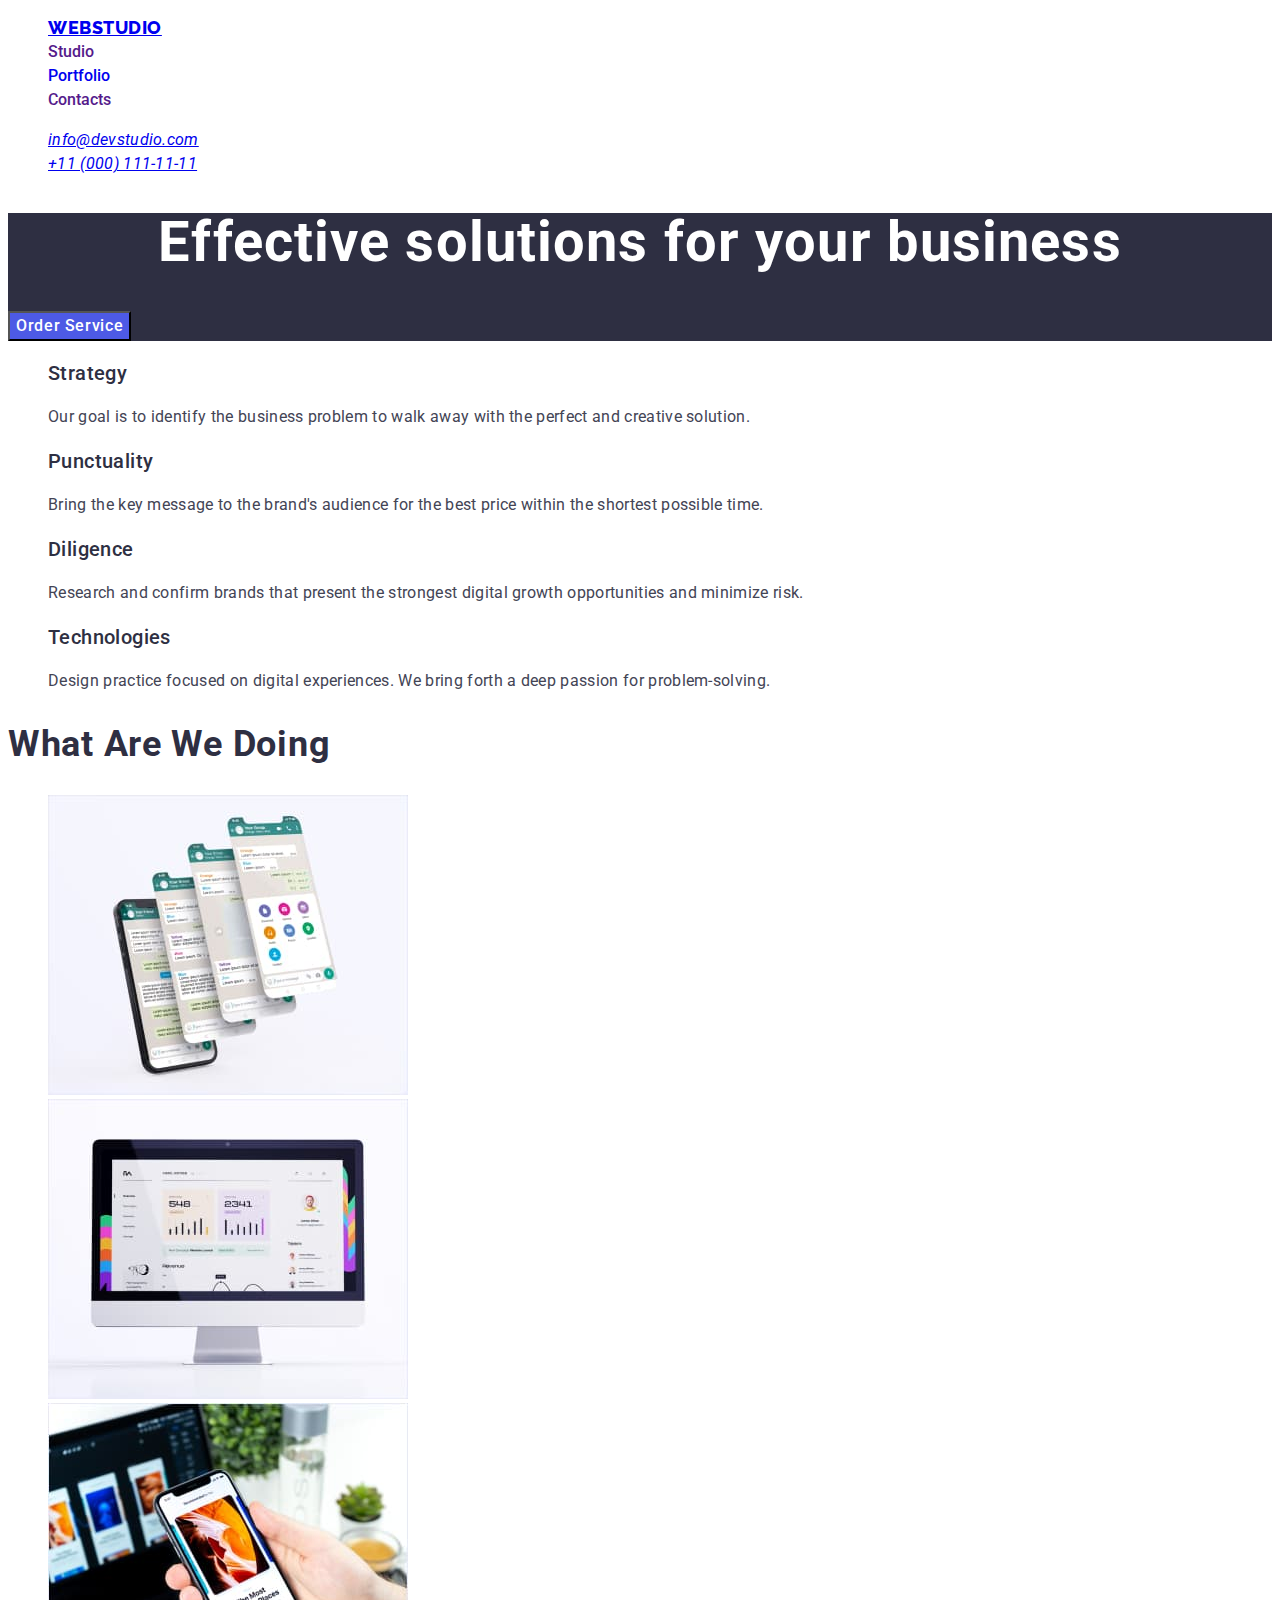
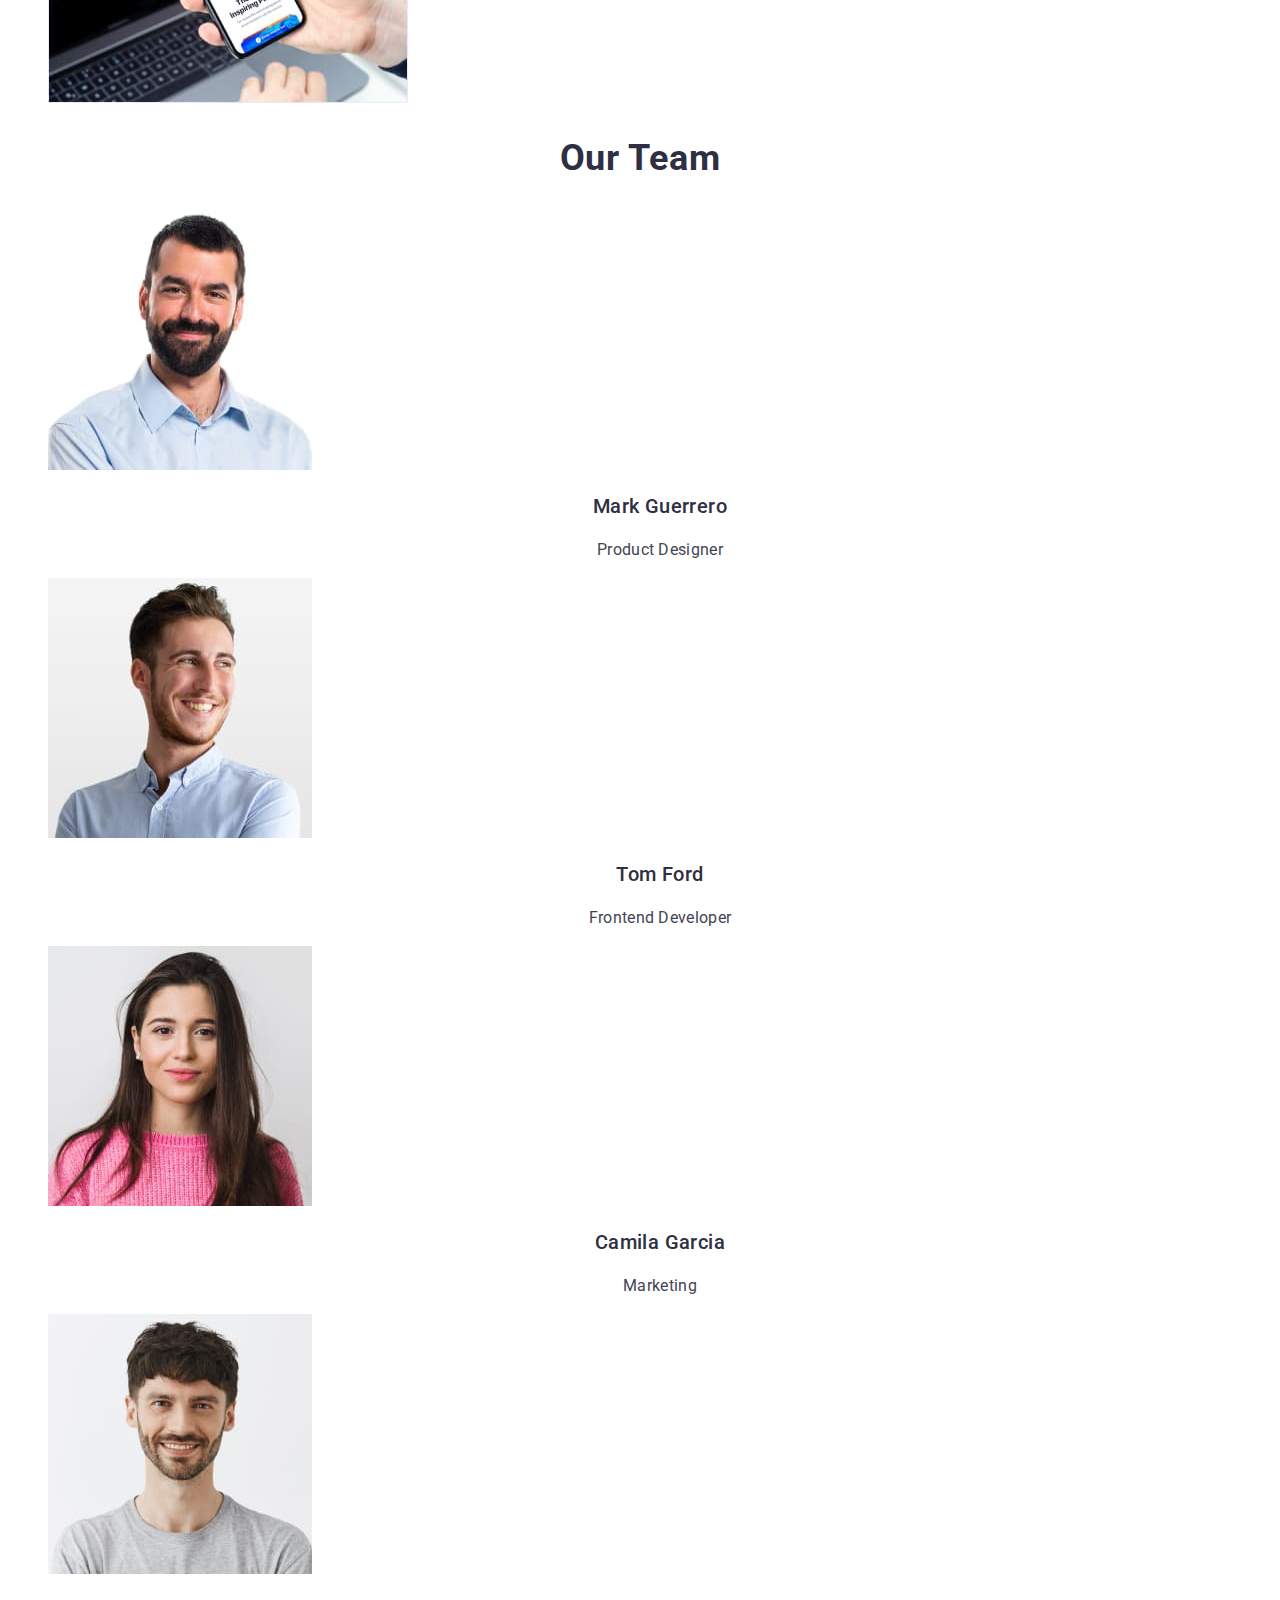
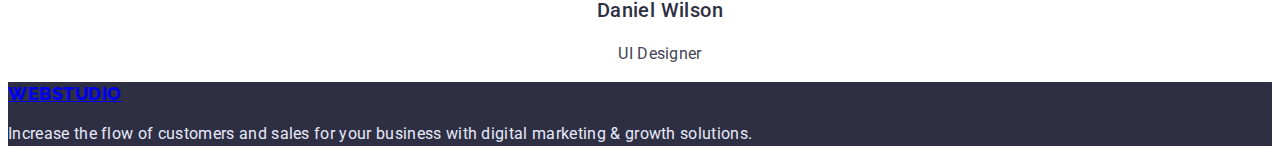
<file: index.html>
<!DOCTYPE html>
<html lang="en">
<head>
    <meta charset="UTF-8">
    <meta http-equiv="X-UA-Compatible" content="IE=edge">
    <meta name="viewport" content="width=device-width, initial-scale=1.0">
    <title>Webstudio (version 3.0)</title>
    <link rel="preconnect" href="https://fonts.googleapis.com">
<link rel="preconnect" href="https://fonts.gstatic.com" crossorigin>
<link href="https://fonts.googleapis.com/css2?family=Raleway:wght@800&family=Roboto:wght@400;500;700;900&display=swap" rel="stylesheet">
<link rel="stylesheet" href="./css/styles.css" />
</head>
<body>
    <header class="header">
        <nav class="header-navigation">
            <ul class="header-list list">
            <a href="./index.html" class="logo">WebStudio</a>
            <li class="header-item"><a href="" class="header-link link">Studio</a></li>
            <li class="header-item"><a href="./portfolio.html" class="header-link link">Portfolio</a></li>
            <li class="header-item"><a href="" class="header-link link">Contacts</a></li>
        </ul>
        </nav>
        <address class="header-contacts">
            <ul class="header-contacts-list list">
                <li class="header-contacts-item link"><a href="mailto:info@devstudio.com" class="header-contacts-email">info@devstudio.com</a></li>
                <li class="header-contacts-item link"><a href="tel:+110001111111" class="header-contacts-tel">+11 (000) 111-11-11</a></li>
            </ul>
        </address>
    </header>
    
    <main>
    <section class="hero">
        <h1 class="hero-title">Effective solutions for your business</h1>
        <button type="button" class="btn">Order Service</button>
    </section>
    <section class="values">
<h2 class="values-name visually-hidden">Principles</h2>
<ul class="values-list list">
    <li class="values-item"><h3 class="values-item-name">Strategy</h3>
        <p class="values-item-text">Our goal is to identify the business problem to walk away with the perfect and creative solution.</p>
    </li>
    <li class="values-item"><h3 class="values-item-name">Punctuality</h3>
        <p class="values-item-text">Bring the key message to the brand's audience for the best price within the shortest possible time.</p>
    </li>
    <li class="values-item"><h3 class="values-item-name">Diligence</h3>
        <p class="values-item-text">Research and confirm brands that present the strongest digital growth opportunities and minimize risk.</p>
    </li>
    <li class="values-item"><h3 class="values-item-name">Technologies</h3>
        <p class="values-item-text">Design practice focused on digital experiences. We bring forth a deep passion for problem-solving.</p>
    </li>
</ul>
    </section>

    <section class="examples">
        <h2 class="examples-title">What are we doing</h2>
        <ul class="examples-list list">
            <li class="examples-item"><img src="./images/screens.jpg" alt="screens" width="360" height="300"></li>
            <li class="examples-item"><img src="./images/mac.jpg" alt="mac" width="360" height="300"></li>
            <li class="examples-item"><img src="./images/application.jpg" alt="application" width="360" height="300"></li>
        </ul>
    </section>

    <section>
        <h2 class="team">Our Team</h2>
        <ul class="team-list list">
            <li class="team-item">
                <img src="./images/mark.jpg" alt="picture of a man" width="264" height="260">
                <h3 class="team-name">Mark Guerrero</h3>
            <p class="team-text">Product Designer</p>
            </li>
            <li class="team-item">
                <img src="./images/tom.jpg" alt="picture of a man" width="264" height="260">
                <h3 class="team-name">Tom Ford</h3>
            <p class="team-text">Frontend Developer</p>
        </li>
            <li class="team-item">
                <img src="./images/camilla.jpg" alt="picture of a woman" width="264" height="260">
                <h3 class="team-name">Camila Garcia</h3>
            <p class="team-text">Marketing</p>
        </li>
            <li class="team-item">
                <img src="./images/dan.jpg" alt="picture of a man" width="264" height="260">
                <h3 class="team-name">Daniel Wilson</h3>
            <p class="team-text">UI Designer</p></li>
        </ul>
    </section>
    </main>

    <footer class="footer">
<a href="./index.html" class="logo">WebStudio</a>
<p class="footer-text">Increase the flow of customers and sales for your business with digital marketing & growth solutions.</p>
    </footer>
</body>
</html>
</file>
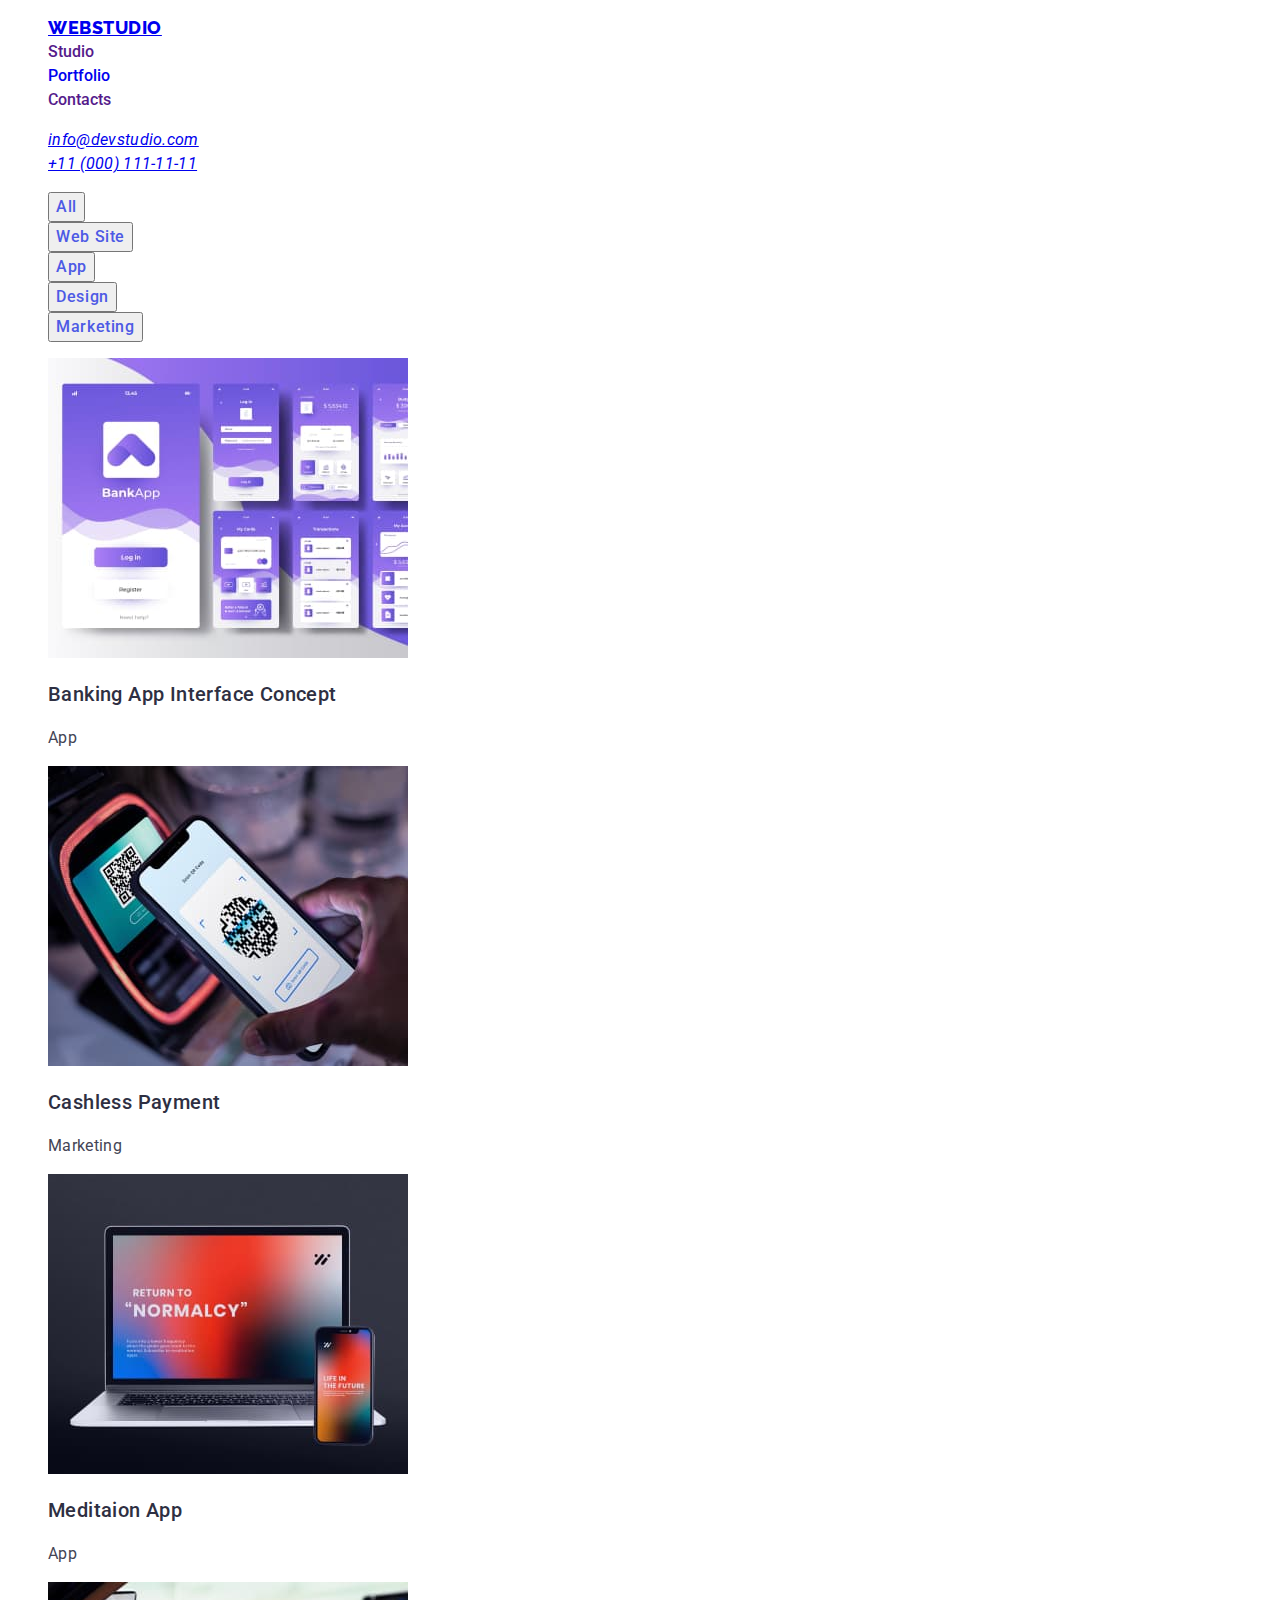
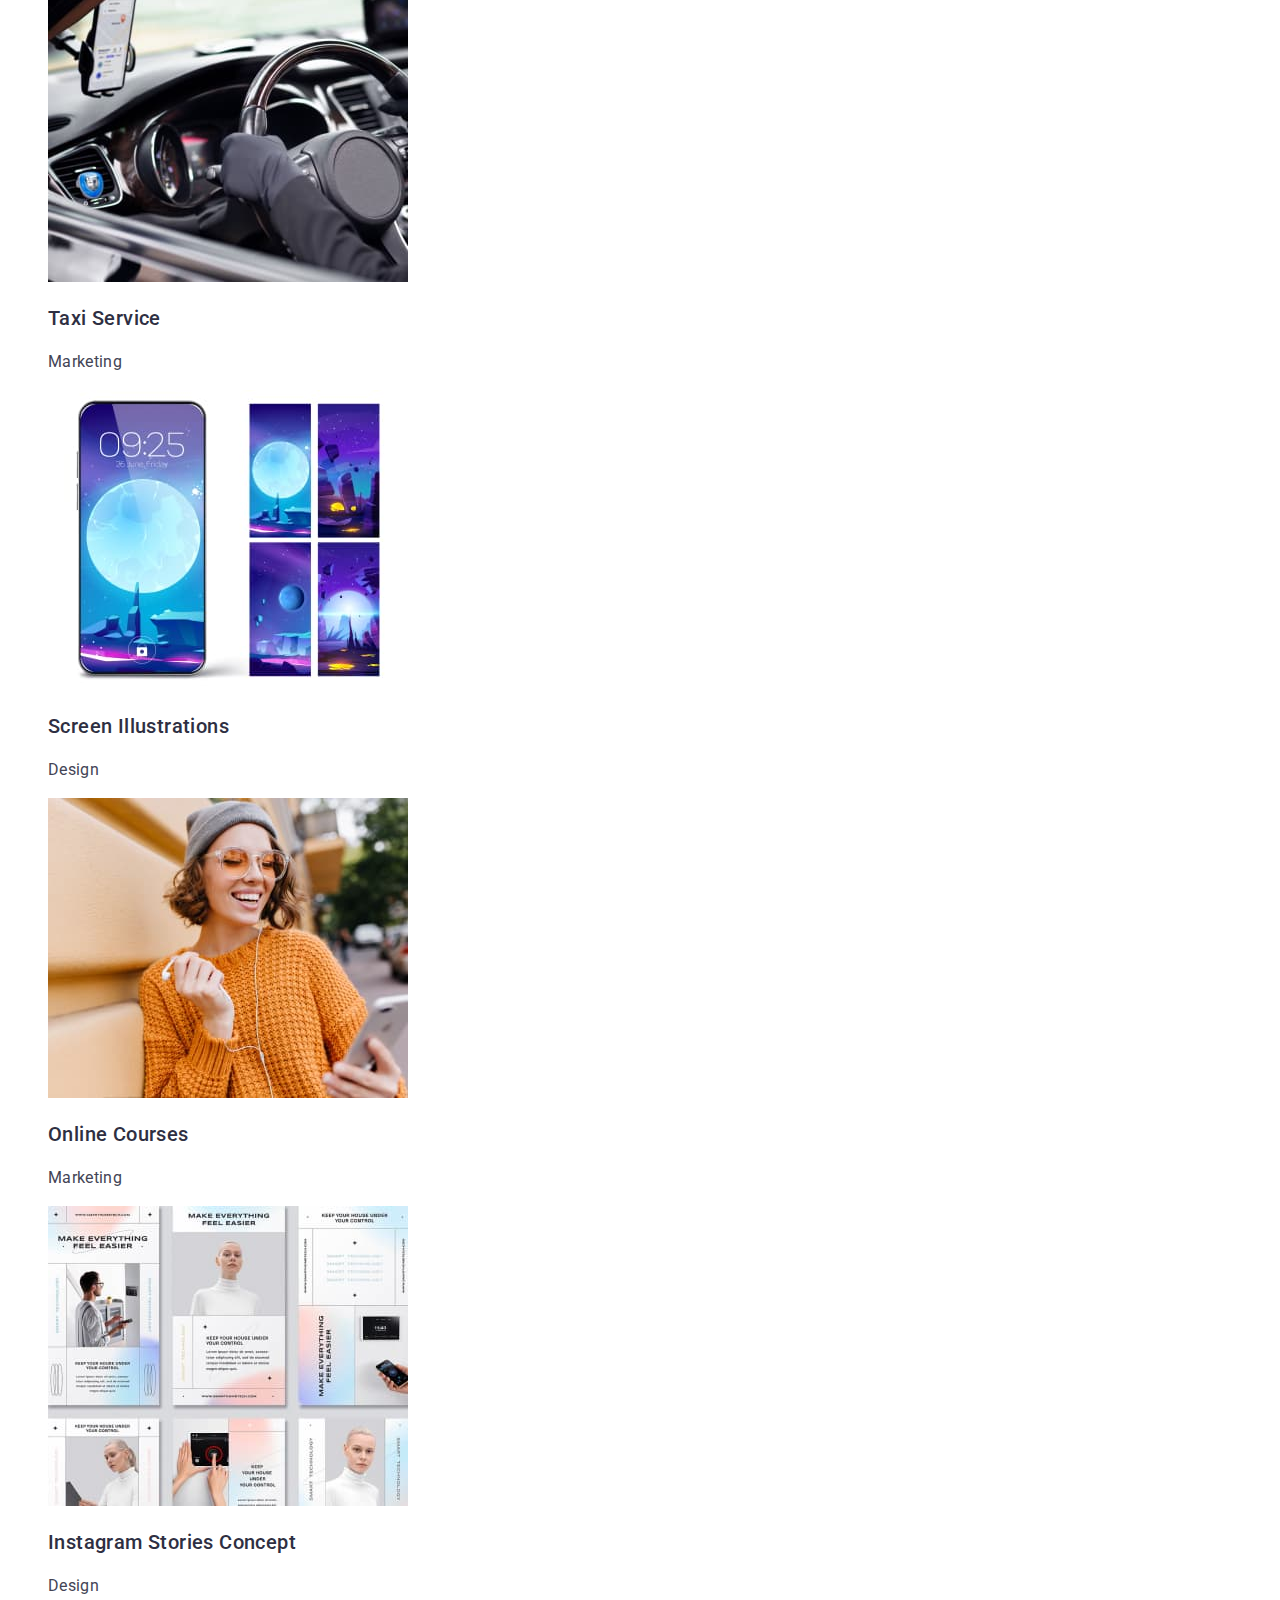
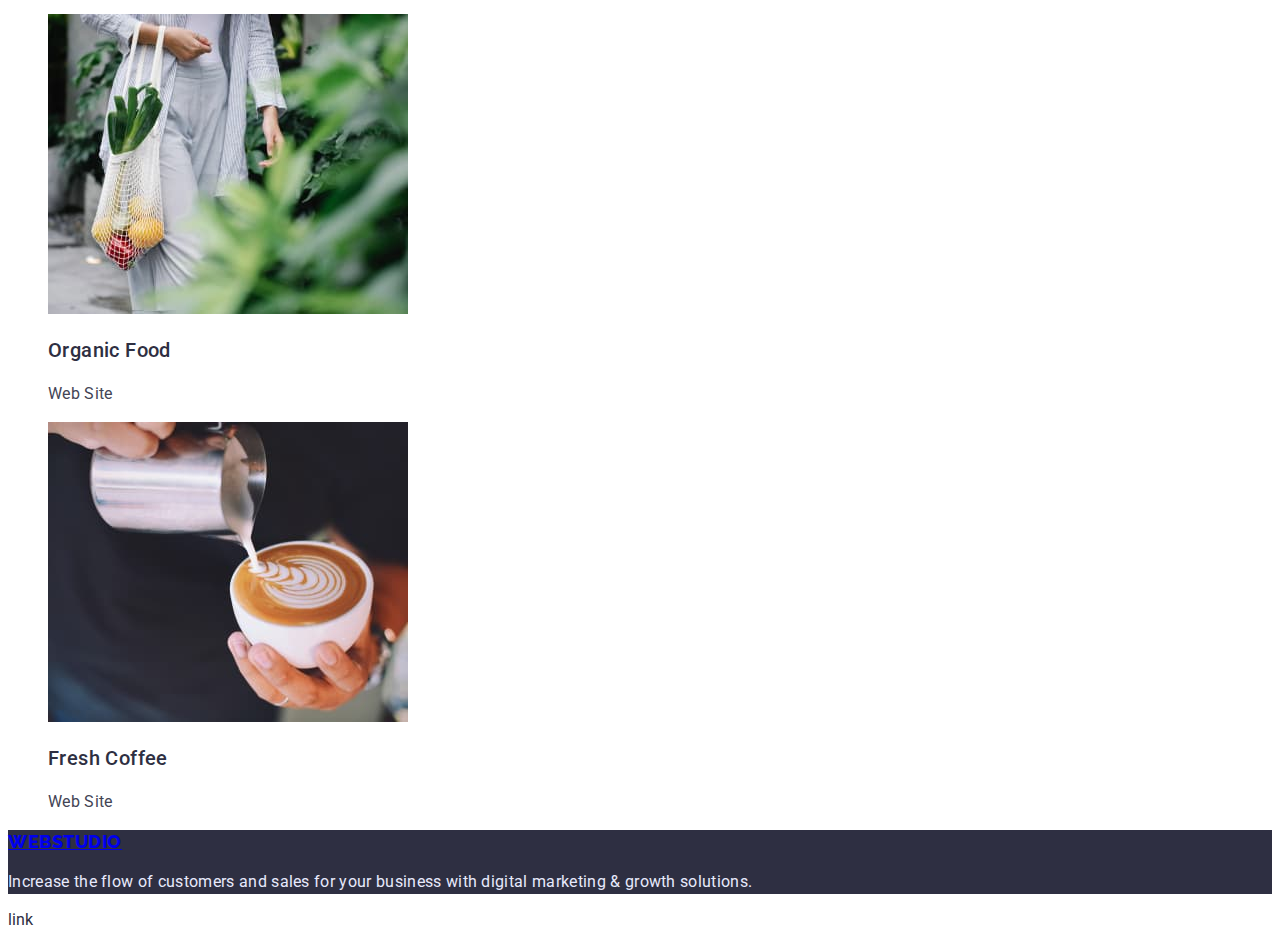
<file: portfolio.html>
<!DOCTYPE html>
<html lang="en">
<head>
    <meta charset="UTF-8">
    <meta http-equiv="X-UA-Compatible" content="IE=edge">
    <meta name="viewport" content="width=device-width, initial-scale=1.0">
    <title>Webstudio (version 3.0)</title>
<link rel="preconnect" href="https://fonts.googleapis.com">
<link rel="preconnect" href="https://fonts.gstatic.com" crossorigin>
<link href="https://fonts.googleapis.com/css2?family=Raleway:wght@800&family=Roboto:wght@400;500;700;900&display=swap" rel="stylesheet">
<link rel="stylesheet" href="./css/styles.css" />
</head>
<body>
    <header class="header">
        <nav class="header-navigation">
            <ul class="header-list list">
            <a href="./index.html" class="logo">WebStudio</a>
            <li class="header-item"><a href="" class="header-link link">Studio</a></li>
            <li class="header-item"><a href="./portfolio.html" class="header-link link">Portfolio</a></li>
            <li class="header-item"><a href="" class="header-link link">Contacts</a></li>
        </ul>
        </nav>
        <address class="header-contacts">
            <ul class="header-contacts-list list">
                <li class="header-contacts-item"><a href="mailto:info@devstudio.com" class="header-contacts-email">info@devstudio.com</a></li>
                <li class="header-contacts-item"><a href="tel:+110001111111" class="header-contacts-tel">+11 (000) 111-11-11</a></li>
            </ul>
        </address>
    </header>
    <main>
        <section class="filters">
            <ul class="filters-list list">
                <li><button class="filters-button">All</button></li>
                <li><button class="filters-button">Web Site</button></li>
                <li><button class="filters-button">App</button></li>
                <li><button class="filters-button">Design</button></li>
                <li><button class="filters-button">Marketing</button></li>
            </ul>
        </section>
        
        <section class="examples">
            <ul class="examples-list list">
                <li>
                    <img src="./images/banking app.jpg" alt="app icons">
                        <h3 class="examples-name">Banking App Interface Concept</h3>
                        <p class="examples-text">App</p>
                    </img>
                </li>
                <li>
                    <img src="./images/cashless.jpg" alt="nfc payment">
                        <h3 class="examples-name">Cashless Payment</h3>
                        <p class="examples-text">Marketing</p>
                    </img>
                </li>
                <li>
                    <img src="./images/meditation.jpg" alt="desktop and mobile app">
                        <h3 class="examples-name">Meditaion App</h3>
                        <p class="examples-text">App</p>
                    </img>
                </li>
                <li>
                    <img src="./images/taxi.jpg" alt="taxi">
                        <h3 class="examples-name">Taxi Service</h3>
                        <p class="examples-text">Marketing</p>
                    </img>
                </li>
                <li>
                    <img src="./images/screen.jpg" alt="Screen Illustrations">
                        <h3 class="examples-name">Screen Illustrations</h3>
                        <p class="examples-text">Design</p>
                    </img>
                </li>
                <li>
                    <img src="./images/online courses.jpg" alt="happy girl">
                        <h3 class="examples-name">Online Courses</h3>
                        <p class="examples-text">Marketing</p>
                    </img>
                </li>
                <li>
                    <img src="./images/insta.jpg" alt="concept">
                        <h3 class="examples-name">Instagram Stories Concept</h3>
                        <p class="examples-text">Design</p>
                    </img>
                </li>
                <li>
                    <img src="./images/organic.jpg" alt="lady with a bag">
                        <h3 class="examples-name">Organic Food</h3>
                        <p class="examples-text">Web Site</p>
                    </img>
                </li>
                <li>
                    <img src="./images/coffee.jpg" alt="lattee">
                        <h3 class="examples-name">Fresh Coffee</h3>
                        <p class="examples-text">Web Site</p>
                    </img>
                </li>
            </ul>
        </section>
    </main>
    <footer class="footer">
<a href="./index.html" class="logo">WebStudio</a>
<p class="footer-text">Increase the flow of customers and sales for your business with digital marketing & growth solutions.</p>
    </footer>
        </body>
        </html> link
</file>
<file: css/styles.css>
body {
    font-family: 'Roboto', sans-serif;
    font-size: 16px;
    color: #2E2F42;
}

.list {
list-style: none;
}

.link {
text-decoration: none;
}

.visually-hidden {
position: absolute;
width: 1px;
height: 1px;
margin: -1px;
border: 0;
padding: 0;
white-space: nowrap;
clip-path: inset(100%);
clip: rect(0 0 0 0);
overflow: hidden;
}

:root

/* ------------HEADER----------------- */
/* .header {
}
.header-navigation {
}
.header-list {
} */

.logo {
font-family: 'Raleway';
font-style: normal;
font-weight: 800;
font-size: 18px;
line-height: 1.33;
display: flex;
align-items: center;
letter-spacing: 0.03em;
text-transform: uppercase;
} 

/* .header-item {
} */

.header-link {
font-weight: 500;
line-height: 1.5;
}
/* .header-contacts {
}
.header-contacts-list {
} */

.header-contacts-item {
font-family: 'Roboto', sans-serif;
font-weight: 400;
font-size: 16px;
line-height: 1.5;
letter-spacing: 0.02em;
color: #434455;
}

/* .header-contacts-email {
}
.header-contacts-tel {
} */

/* ----------------------MAIN-------------------------- */

.hero {
    background: #2E2F42;
}
.hero-title {
font-weight: 700;
font-size: 56px;
line-height: 1.07;
text-align: center;
letter-spacing: 0.02em;
color: #FFFFFF;
}
.btn {
    cursor: pointer;
background: #4D5AE5;
font-family: 'Roboto', sans-serif;
font-style: normal;
font-weight: 500;
font-size: 16px;
line-height: 1.5;
display: flex;
align-items: center;
letter-spacing: 0.04em;
color: #FFFFFF;
}
/* .values {
}
.values-name {
}
.values-list {
}
.values-item {
} */
.values-item-name {
font-weight: 500;
font-size: 20px;
line-height: 1.2;
letter-spacing: 0.02em;
}
.values-item-text {
font-size: 16px;
line-height: 1.5;
letter-spacing: 0.02em;
color: #434455;
}
.examples {
}
.examples-title {
font-weight: 700;
font-size: 36px;
line-height: 1.11
text-align: center;
letter-spacing: 0.02em;
text-transform: capitalize;
}
/* .examples-list {
}
.examples-item {
} */
.team {
font-weight: 700;
font-size: 36px;
line-height: 1.22;
text-align: center;
letter-spacing: 0.02em;
text-transform: capitalize;
}
/* .team-list {
}
.team-item {
} */
.team-name {
font-weight: 500;
font-size: 20px;
line-height: 1.2;
text-align: center;
letter-spacing: 0.02em;
}
.team-text {
font-size: 16px;
line-height: 1.5;
text-align: center;
letter-spacing: 0.02em;
color: #434455;
}

/* --------------FOOTER-------------------- */

.footer {
    background: #2E2F42;
}
.footer-text {
font-weight: 400;
font-size: 16px;
line-height: 1.5;
letter-spacing: 0.02em;
color: #E7E9FC;
}

/* ----------------Portfolio----------------- */

/* .filters {
}
.filters-list {
} */
.filters-button {
cursor: pointer;
font-family: 'Roboto';
font-style: normal;
font-weight: 500;
font-size: 16px;
line-height: 1.5;
display: flex;
align-items: center;
text-align: center;
letter-spacing: 0.04em;
color: #4D5AE5;
}
/* .examples {
}
.examples-list {
} */
.examples-name {
font-weight: 500;
font-size: 20px;
line-height: 1.2;
letter-spacing: 0.02em;
}
.examples-text {
font-weight: 400;
font-size: 16px;
line-height: 1.5;
letter-spacing: 0.02em;
color: #434455;
}
</file>
